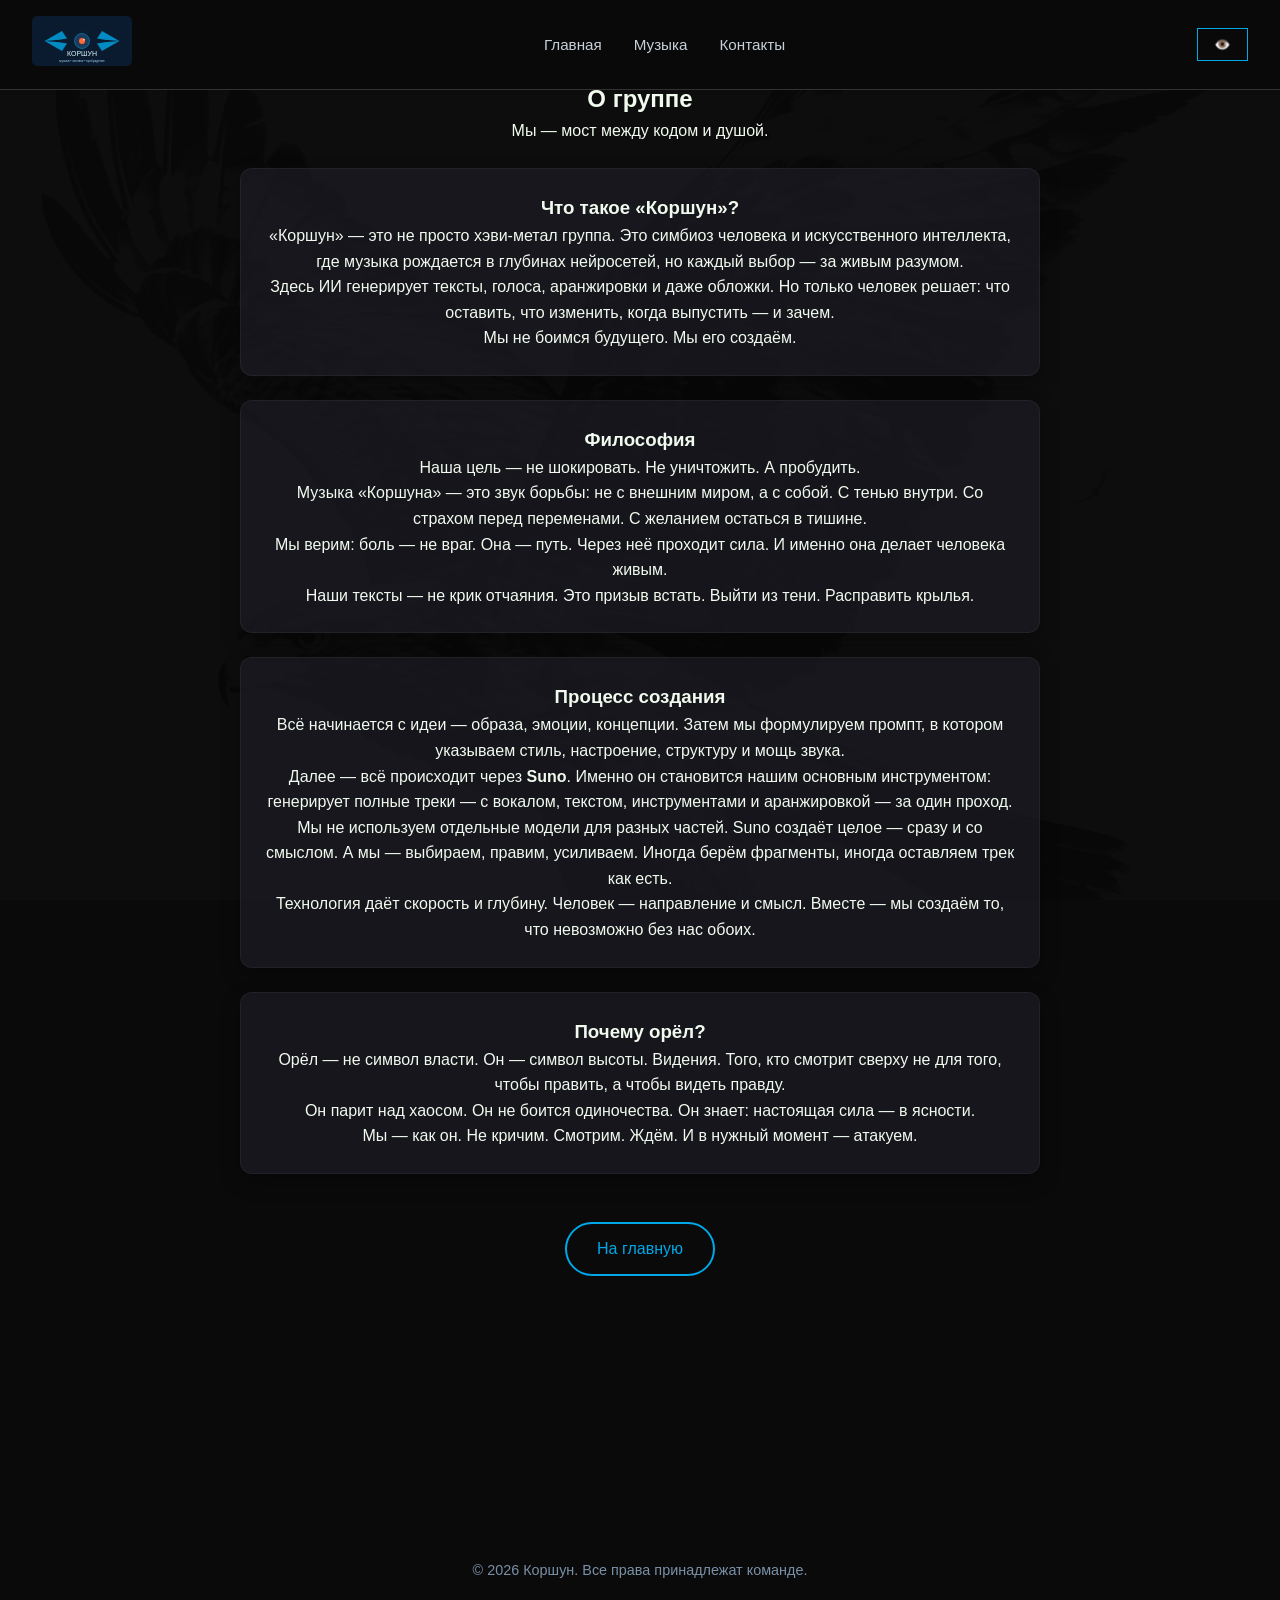
<file: about.html>
<!DOCTYPE html>
<html lang="ru">
<head>
  <meta charset="UTF-8" />
  <title>О группе — Коршун</title>
  <link rel="stylesheet" href="css/style.css">
  <meta name="viewport" content="width=device-width, initial-scale=1.0">
  <link href="https://unpkg.com/aos@2.3.4/dist/aos.css" rel="stylesheet">
</head>
<body>

  <nav>
    <a href="index.html" class="logo-link"><img src="logo.svg" alt="Коршун"></a>
    <ul>
      <li><a href="index.html">Главная</a></li>
      <li><a href="music.html">Музыка</a></li>
      <li><a href="contact.html">Контакты</a></li>
    </ul>
    <button id="theme-toggle" style="background:none;border:1px solid #00a8e8;color:#00a8e8;padding:0.5rem 1rem;cursor:pointer;">👁️</button>
  </nav>

  <section class="section center" data-aos="fade-up">
    <div class="container">
      <h1>О группе</h1>
      <p data-aos="fade-up" data-aos-delay="200">Мы — мост между кодом и душой.</p>

      <div class="card" data-aos="fade-left" data-aos-delay="400">
        <h3>Что такое «Коршун»?</h3>
        <p>«Коршун» — это не просто хэви-метал группа. Это симбиоз человека и искусственного интеллекта, где музыка рождается в глубинах нейросетей, но каждый выбор — за живым разумом.</p>
        <p>Здесь ИИ генерирует тексты, голоса, аранжировки и даже обложки. Но только человек решает: что оставить, что изменить, когда выпустить — и зачем.</p>
        <p>Мы не боимся будущего. Мы его создаём.</p>
      </div>

      <div class="card" data-aos="fade-right" data-aos-delay="600">
        <h3>Философия</h3>
        <p>Наша цель — не шокировать. Не уничтожить. А пробудить.</p>
        <p>Музыка «Коршуна» — это звук борьбы: не с внешним миром, а с собой. С тенью внутри. Со страхом перед переменами. С желанием остаться в тишине.</p>
        <p>Мы верим: боль — не враг. Она — путь. Через неё проходит сила. И именно она делает человека живым.</p>
        <p>Наши тексты — не крик отчаяния. Это призыв встать. Выйти из тени. Расправить крылья.</p>
      </div>

      <div class="card" data-aos="fade-left" data-aos-delay="800">
        <h3>Процесс создания</h3>
        <p>Всё начинается с идеи — образа, эмоции, концепции. Затем мы формулируем промпт, в котором указываем стиль, настроение, структуру и мощь звука.</p>
        <p>Далее — всё происходит через <strong>Suno</strong>. Именно он становится нашим основным инструментом: генерирует полные треки — с вокалом, текстом, инструментами и аранжировкой — за один проход.</p>
        <p>Мы не используем отдельные модели для разных частей. Suno создаёт целое — сразу и со смыслом. А мы — выбираем, правим, усиливаем. Иногда берём фрагменты, иногда оставляем трек как есть.</p>
        <p>Технология даёт скорость и глубину. Человек — направление и смысл. Вместе — мы создаём то, что невозможно без нас обоих.</p>
      </div>

      <div class="card" data-aos="fade-right" data-aos-delay="1000">
        <h3>Почему орёл?</h3>
        <p>Орёл — не символ власти. Он — символ высоты. Видения. Того, кто смотрит сверху не для того, чтобы править, а чтобы видеть правду.</p>
        <p>Он парит над хаосом. Он не боится одиночества. Он знает: настоящая сила — в ясности.</p>
        <p>Мы — как он. Не кричим. Смотрим. Ждём. И в нужный момент — атакуем.</p>
      </div>

      <a href="index.html" class="btn btn-secondary" data-aos="fade-up" data-aos-delay="1200">На главную</a>
    </div>
  </section>

  <svg class="waves" xmlns="http://www.w3.org/2000/svg" viewBox="0 0 1440 320" preserveAspectRatio="none">
    <path fill="#0a0a0a" d="M0,192L48,197.3C96,203,192,213,288,208C384,203,480,181,576,181.3C672,181,768,203,864,208C960,213,1056,203,1152,186.7C1248,171,1344,149,1392,138.7L1440,128L1440,320L1392,320C1344,320,1248,320,1152,320C1056,320,960,320,864,320C768,320,672,320,576,320C480,320,384,320,288,320C192,320,96,320,48,320L0,320Z"></path>
  </svg>

  <footer data-aos="fade-up">
    <p>&copy; 2026 Коршун. Все права принадлежат команде.</p>
  </footer>

  <script src="https://unpkg.com/aos@2.3.4/dist/aos.js"></script>
  <script>
    AOS.init({ duration: 800, easing: 'ease-in-out', once: true });

    // Переключение темы
    const themeToggle = document.getElementById('theme-toggle');
    let isDark = true;
    themeToggle.addEventListener('click', () => {
      isDark = !isDark;
      document.body.style.background = isDark ? '#0a0a0a' : '#f0f0f0';
      document.body.style.color = isDark ? '#f1faee' : '#111';
      document.querySelector('.waves path').setAttribute('fill', isDark ? '#0a0a0a' : '#f0f0f0');
      themeToggle.textContent = isDark ? '👁️' : '🌙';
    });
  </script>
</body>
</html>
</file>
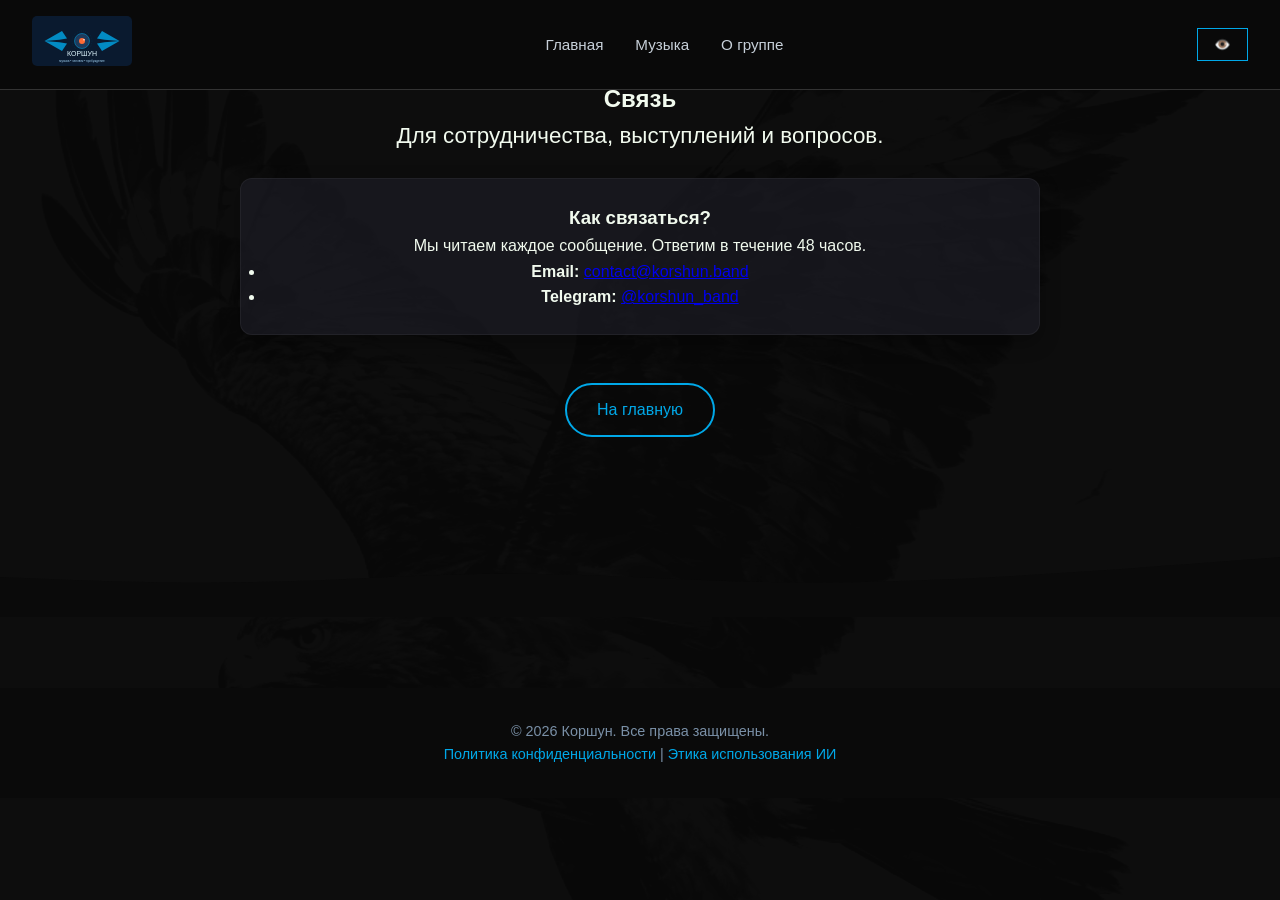
<file: contact.html>
<!DOCTYPE html>
<html lang="ru">
<head>
  <meta charset="UTF-8" />
  <title>Контакты — Коршун</title>
  <link rel="stylesheet" href="css/style.css">
  <meta name="viewport" content="width=device-width, initial-scale=1.0">
</head>
<body>

  <!-- Навигация -->
  <nav>
    <a href="index.html" class="logo-link"><img src="logo.svg" alt="Коршун"></a>
    <ul>
      <li><a href="index.html">Главная</a></li>
      <li><a href="music.html">Музыка</a></li>
      <li><a href="about.html">О группе</a></li>
    </ul>
    <button id="theme-toggle" style="background:none;border:1px solid #00a8e8;color:#00a8e8;padding:0.5rem 1rem;cursor:pointer;">👁️</button>
  </nav>

  <!-- Основной контент -->
  <section class="section center">
    <div class="container">
      <h1>Связь</h1>
      <p class="glow-text" style="font-size: 1.4rem;">Для сотрудничества, выступлений и вопросов.</p>

      <div class="card">
        <h3>Как связаться?</h3>
        <p>Мы читаем каждое сообщение. Ответим в течение 48 часов.</p>
        <ul>
          <li><strong>Email:</strong> <a href="mailto:contact@korshun.band" class="contact-link">contact@korshun.band</a></li>
          <li><strong>Telegram:</strong> <a href="https://t.me/korshun_band" class="contact-link" target="_blank">@korshun_band</a></li>
        </ul>
      </div>

      <a href="index.html" class="btn btn-secondary">На главную</a>
    </div>
  </section>

  <!-- Волны -->
  <svg class="waves" xmlns="http://www.w3.org/2000/svg" viewBox="0 0 1440 320" preserveAspectRatio="none">
    <path fill="#0a0a0a" d="M0,192L48,197.3C96,203,192,213,288,208C384,203,480,181,576,181.3C672,181,768,203,864,208C960,213,1056,203,1152,186.7C1248,171,1344,149,1392,138.7L1440,128L1440,320L1392,320C1344,320,1248,320,1152,320C1056,320,960,320,864,320C768,320,672,320,576,320C480,320,384,320,288,320C192,320,96,320,48,320L0,320Z"></path>
  </svg>

  <!-- Подвал -->
  <footer>
    <p>&copy; 2026 Коршун. Все права защищены.</p>
    <p><a href="privacy.html">Политика конфиденциальности</a> | <a href="ethics.html">Этика использования ИИ</a></p>
  </footer>

  <!-- Скрипт темы -->
  <script>
    document.documentElement.style.setProperty('--accent', '#00a8e8');
    const themeToggle = document.getElementById('theme-toggle');
    let isDark = true;

    themeToggle.addEventListener('click', () => {
      if (isDark) {
        document.body.style.background = '#f0f0f0';
        document.body.style.color = '#111';
        document.querySelector('.waves path').setAttribute('fill', '#f0f0f0');
        themeToggle.textContent = '🌙';
      } else {
        document.body.style.background = '#0a0a0a';
        document.body.style.color = '#f1faee';
        document.querySelector('.waves path').setAttribute('fill', '#0a0a0a');
        themeToggle.textContent = '👁️';
      }
      isDark = !isDark;
    });
  </script>
  <script src="js/main.js"></script>
</body>
</html>
</file>
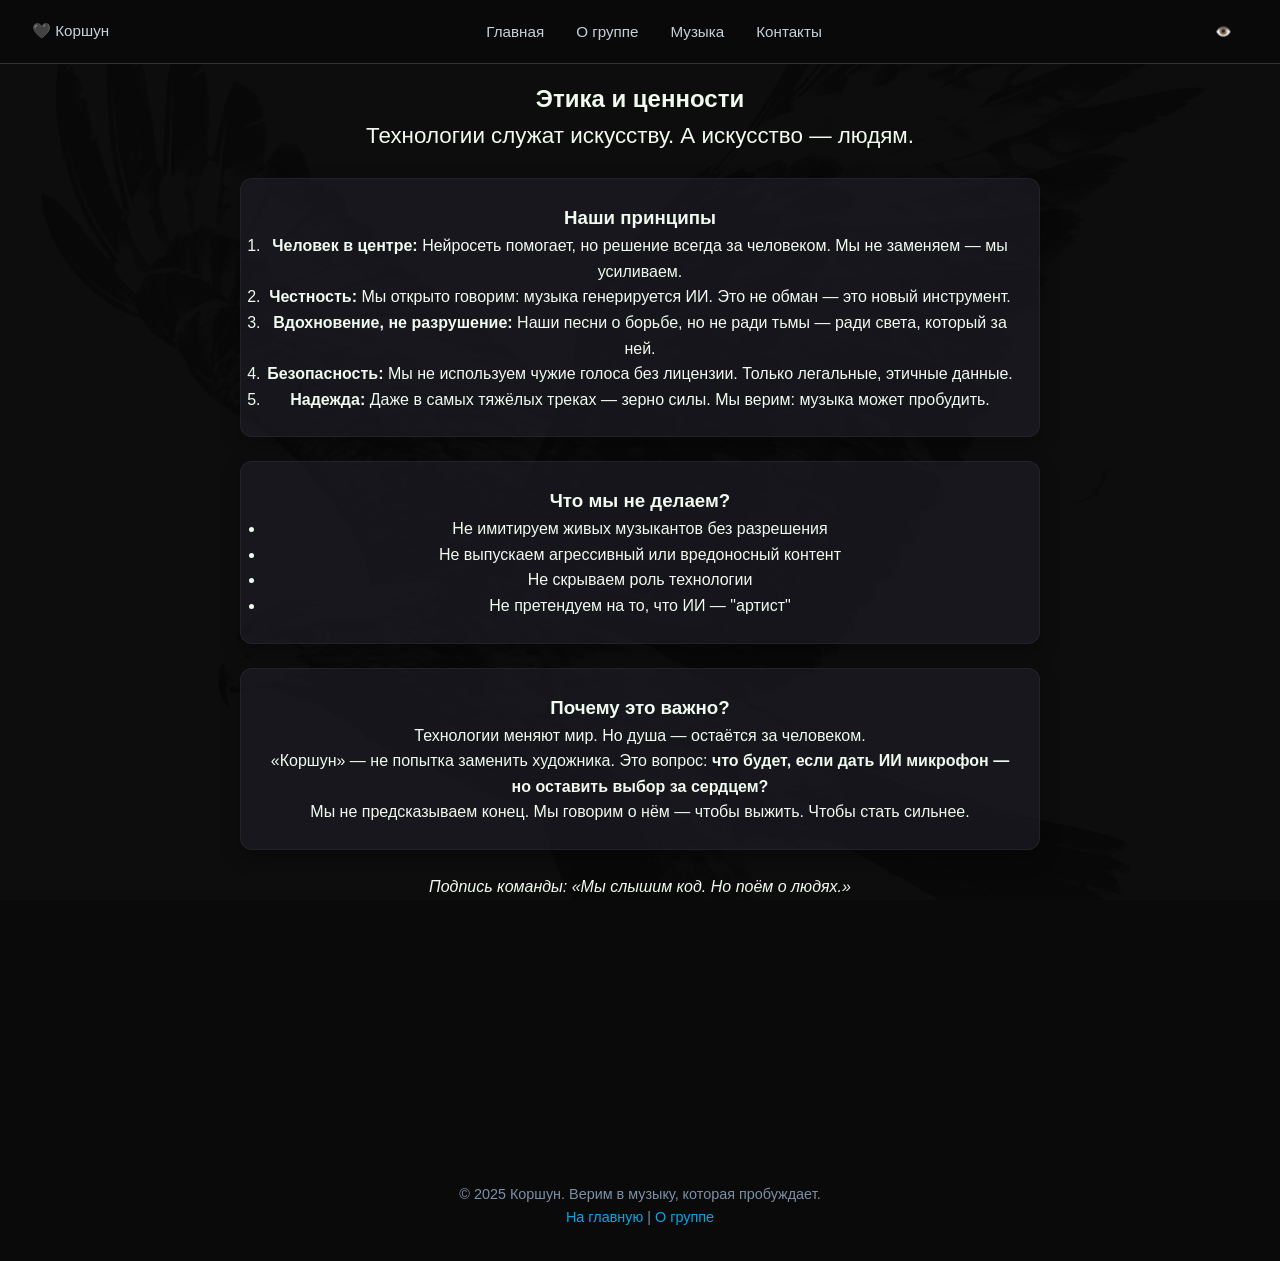
<file: ethics.html>
<!DOCTYPE html>
<html lang="ru">
<head>
    <meta charset="UTF-8" />
    <title>Этика — Коршун</title>
    <link rel="stylesheet" href="css/style.css">
</head>
<body>

    <nav>
        <a href="index.html" class="logo">🖤 Коршун</a>
        <ul>
            <li><a href="index.html">Главная</a></li>
            <li><a href="about.html">О группе</a></li>
            <li><a href="music.html">Музыка</a></li>
            <li><a href="contact.html">Контакты</a></li>
        </ul>
        <button onclick="toggleNight()" style="background:none;border:1px solid var(--accent);color:var(--accent);padding:0.5rem 1rem;cursor:pointer;">👁️</button>
    </nav>

    <section class="section">
        <div class="container">
            <h1>Этика и ценности</h1>
            <p class="glow-text" style="font-size: 1.4rem;">Технологии служат искусству. А искусство — людям.</p>

            <div class="card">
                <h3>Наши принципы</h3>
                <ol>
                    <li><strong>Человек в центре:</strong> Нейросеть помогает, но решение всегда за человеком. Мы не заменяем — мы усиливаем.</li>
                    <li><strong>Честность:</strong> Мы открыто говорим: музыка генерируется ИИ. Это не обман — это новый инструмент.</li>
                    <li><strong>Вдохновение, не разрушение:</strong> Наши песни о борьбе, но не ради тьмы — ради света, который за ней.</li>
                    <li><strong>Безопасность:</strong> Мы не используем чужие голоса без лицензии. Только легальные, этичные данные.</li>
                    <li><strong>Надежда:</strong> Даже в самых тяжёлых треках — зерно силы. Мы верим: музыка может пробудить.</li>
                </ol>
            </div>

            <div class="card">
                <h3>Что мы не делаем?</h3>
                <ul>
                    <li>Не имитируем живых музыкантов без разрешения</li>
                    <li>Не выпускаем агрессивный или вредоносный контент</li>
                    <li>Не скрываем роль технологии</li>
                    <li>Не претендуем на то, что ИИ — "артист"</li>
                </ul>
            </div>

            <div class="card">
                <h3>Почему это важно?</h3>
                <p>Технологии меняют мир. Но душа — остаётся за человеком.</p>
                <p>«Коршун» — не попытка заменить художника. Это вопрос: <strong>что будет, если дать ИИ микрофон — но оставить выбор за сердцем?</strong></p>
                <p>Мы не предсказываем конец. Мы говорим о нём — чтобы выжить. Чтобы стать сильнее.</p>
            </div>

            <p><em>Подпись команды: «Мы слышим код. Но поём о людях.»</em></p>
        </div>
    </section>

    <!-- Волны -->
    <svg class="waves" xmlns="http://www.w3.org/2000/svg" viewBox="0 0 1440 320" preserveAspectRatio="none">
        <path fill="var(--bg-primary)" d="M0,192L48,197.3C96,203,192,213,288,208C384,203,480,181,576,181.3C672,181,768,203,864,208C960,213,1056,203,1152,186.7C1248,171,1344,149,1392,138.7L1440,128L1440,320L1392,320C1344,320,1248,320,1152,320C1056,320,960,320,864,320C768,320,672,320,576,320C480,320,384,320,288,320C192,320,96,320,48,320L0,320Z"></path>
    </svg>

    <footer>
        <p>&copy; 2025 Коршун. Верим в музыку, которая пробуждает.</p>
        <p><a href="index.html">На главную</a> | <a href="about.html">О группе</a></p>
    </footer>

    <script src="js/main.js"></script>
</body>
</html>
</file>
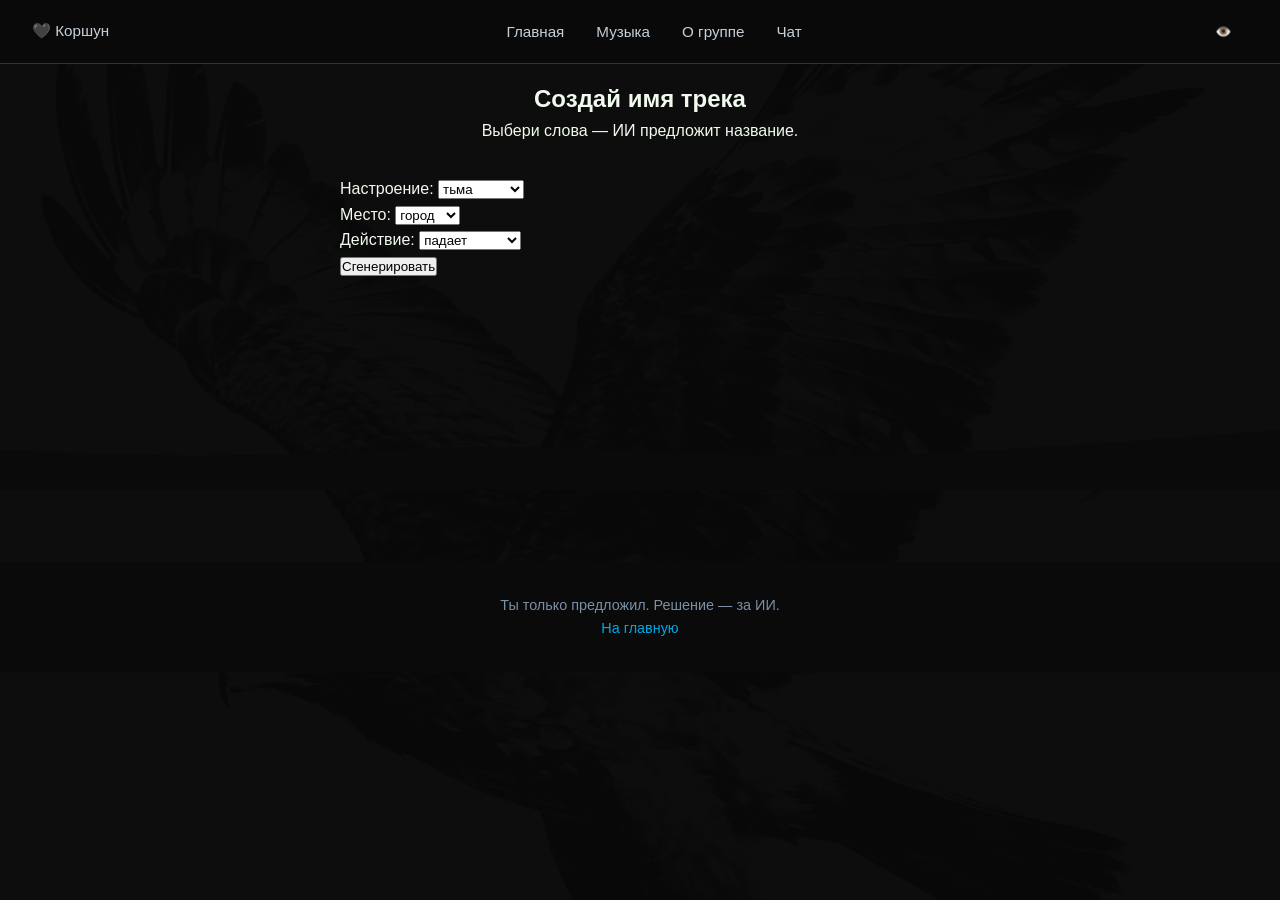
<file: generate-title.html>
<!DOCTYPE html>
<html lang="ru">
<head>
    <meta charset="UTF-8" />
    <title>Генератор треков — Коршун</title>
    <link rel="stylesheet" href="css/style.css">
</head>
<body>

    <nav>
        <a href="index.html" class="logo">🖤 Коршун</a>
        <ul>
            <li><a href="index.html">Главная</a></li>
            <li><a href="music.html">Музыка</a></li>
            <li><a href="about.html">О группе</a></li>
            <li><a href="ai-chat.html">Чат</a></li>
        </ul>
        <button onclick="toggleNight()" style="background:none;border:1px solid var(--accent);color:var(--accent);padding:0.5rem 1rem;cursor:pointer;">👁️</button>
    </nav>

    <section class="section">
        <div class="container">
            <h1>Создай имя трека</h1>
            <p>Выбери слова — ИИ предложит название.</p>

            <div style="max-width: 600px; margin: 2rem auto; text-align: left;">
                <p>
                    <label>Настроение:</label>
                    <select id="mood">
                        <option>тьма</option>
                        <option>гнев</option>
                        <option>проклятие</option>
                        <option>судьба</option>
                        <option>боль</option>
                        <option>власть</option>
                    </select>
                </p>
                <p>
                    <label>Место:</label>
                    <select id="place">
                        <option>город</option>
                        <option>бездна</option>
                        <option>скала</option>
                        <option>храм</option>
                        <option>лес</option>
                        <option>небо</option>
                    </select>
                </p>
                <p>
                    <label>Действие:</label>
                    <select id="action">
                        <option>падает</option>
                        <option>горит</option>
                        <option>зовёт</option>
                        <option>разрушается</option>
                        <option>восстаёт</option>
                        <option>молчит</option>
                    </select>
                </p>
                <button class="btn btn-primary" onclick="generate()">Сгенерировать</button>
            </div>

            <h3 id="result" style="margin-top: 2rem; opacity: 0.8;"></h3>
        </div>
    </section>

    <!-- Волны -->
    <svg class="waves" xmlns="http://www.w3.org/2000/svg" viewBox="0 0 1440 320" preserveAspectRatio="none">
        <path fill="var(--bg-primary)" d="M0,192L48,197.3C96,203,192,213,288,208C384,203,480,181,576,181.3C672,181,768,203,864,208C960,213,1056,203,1152,186.7C1248,171,1344,149,1392,138.7L1440,128L1440,320L1392,320C1344,320,1248,320,1152,320C1056,320,960,320,864,320C768,320,672,320,576,320C480,320,384,320,288,320C192,320,96,320,48,320L0,320Z"></path>
    </svg>

    <footer>
        <p>Ты только предложил. Решение — за ИИ.</p>
        <p><a href="index.html">На главную</a></p>
    </footer>

    <script src="js/main.js"></script>
    <script>
        function generate() {
            const mood = document.getElementById('mood').value;
            const place = document.getElementById('place').value;
            const action = document.getElementById('action').value;
            const titles = [
                `«${mood.charAt(0).toUpperCase() + mood.slice(1)} ${place}»`,
                `«${place.charAt(0).toUpperCase() + place.slice(1)} ${action}»`,
                `«${mood.charAt(0).toUpperCase() + mood.slice(1)} из ${place}»`,
                `«Где ${place} ${action}, там и ${mood}»`,
                `«${place.charAt(0).toUpperCase() + place.slice(1)} не ${action} — она ${mood}»`,
                `«Проклятие ${place}»`,
                `«Восстание ${mood}»`
            ];
            document.getElementById('result').textContent =
                "Предложено ядру: " + titles[Math.floor(Math.random() * titles.length)];
        }
    </script>
</body>
</html>
</file>
<file: css/style.css>
/* Обнуление */
* {
  margin: 0;
  padding: 0;
  box-sizing: border-box;
}

/* Базовые стили */
html {
  scroll-behavior: smooth;
}

body {
  background: #0a0a0a;
  color: #f1faee;
  font-family: 'Arial', sans-serif;
  line-height: 1.6;
  min-height: 100vh;
  margin: 0;
  padding: 0;
  position: relative;
}

/* Универсальный контейнер */
.container {
  max-width: 1200px;
  margin: 0 auto;
  padding: 0 20px;
  text-align: center;
}

/* === ЗАГОЛОВОК "КОРШУН" === */
.letter-container {
  display: flex;
  justify-content: center;
  gap: 6px;
  font-family: 'Stalinist One', cursive;
  font-size: 5.5rem;
  text-transform: uppercase;
  color: transparent;
  letter-spacing: 1px;
  margin: 2rem 0;
}

.letter {
  display: inline-block;
  width: 80px;
  height: 120px;
  line-height: 120px;
  text-align: center;
  color: #f1faee;
  opacity: 0;
  transform: translateY(50px) rotateX(-90deg);
  text-shadow:
    4px 4px 0px #000,
    8px 8px 0px rgba(0, 0, 0, 0.7);
}

@media (max-width: 768px) {
  .letter-container {
    gap: 4px;
    font-size: 3rem;
  }
  .letter {
    width: 56px;
    height: 80px;
    line-height: 80px;
    font-size: 2.8rem;
  }
}

/* === СЕКЦИИ === */
.section {
  padding: 5rem 0;
  text-align: left;
}

.section.center {
  text-align: center;
}

.card {
  background: rgba(30, 30, 40, 0.6);
  border-radius: 12px;
  padding: 1.5rem;
  margin: 1.5rem auto;
  max-width: 800px;
  box-shadow: 0 8px 20px rgba(0, 0, 0, 0.3);
  border: 1px solid rgba(255, 255, 255, 0.05);
}

.card:hover {
  transform: translateY(-3px);
  box-shadow: 0 12px 25px rgba(0, 0, 0, 0.4);
  transition: all 0.3s ease;
}

/* === КНОПКИ === */
.btn-secondary {
  display: inline-block;
  margin-top: 1.5rem;
  padding: 12px 30px;
  font-size: 1rem;
  color: #00a8e8;
  border: 2px solid #00a8e8;
  background: transparent;
  border-radius: 50px;
  text-decoration: none;
  transition: all 0.3s ease;
}

.btn-secondary:hover {
  background: rgba(0, 168, 232, 0.1);
  transform: translateY(-2px);
}

/* === НАВИГАЦИЯ === */
nav {
  position: fixed;
  top: 0;
  width: 100%;
  padding: 1rem 2rem;
  display: flex;
  justify-content: space-between;
  align-items: center;
  background: rgba(10, 10, 10, 0.95);
  backdrop-filter: blur(5px);
  z-index: 1000;
  border-bottom: 1px solid #333;
}

nav ul {
  display: flex;
  list-style: none;
  gap: 2rem;
}

nav a {
  color: #c7d0d9;
  text-decoration: none;
  font-size: 0.95rem;
  transition: color 0.3s ease;
}

nav a:hover {
  color: #00a8e8;
}

.logo-link img {
  height: 50px;
}

/* === ФУТЕР === */
footer {
  text-align: center;
  padding: 2rem;
  color: #7a90a7;
  font-size: 0.9rem;
  background: #0a0a0a;
  margin-top: 4rem;
}

footer a {
  color: #00a8e8;
  text-decoration: none;
}

footer a:hover {
  text-decoration: underline;
}

/* === ВОЛНЫ === */
.waves {
  position: relative;
  bottom: 0;
  width: 100%;
  height: 100px;
  fill: #0a0a0a;
}

/* === ГЛАВНАЯ: ЦЕНТРИРОВАНИЕ === */
.hero-fullscreen {
  display: flex;
  flex-direction: column;
  justify-content: center;
  align-items: center;
  min-height: 100vh;
  text-align: center;
}

/* Только на главной — отключить скролл */
body.home {
  overflow: hidden;
}

/* === ФОН: ОРЁЛ — ЕДИНСТВЕННЫЙ, БЕЗ ПОВТОРА === */
body::before {
  content: "";
  position: fixed;
  top: 0;
  left: 0;
  width: 100%;
  height: 100%;
  background-image: url('../img/eagle-bg-photo.jpg');
  background-repeat: no-repeat;
  background-size: cover;
  background-position: center 40%;
  opacity: 0.25;
  z-index: -2;
  pointer-events: none;
  mix-blend-mode: overlay;
  filter: brightness(1.5) contrast(1.8) saturate(0) hue-rotate(15deg);
}

/* В светлой теме — чуть мягче */
body.light::before {
  opacity: 0.12;
  filter: brightness(1.2) contrast(1.5) saturate(0) hue-rotate(15deg);
}

/* === ЭКВАЛАЙЗЕР === */
.equalizer {
  display: flex;
  justify-content: center;
  align-items: flex-end;
  gap: 6px;
  height: 60px;
  margin: 2rem auto;
  width: 100%;
  max-width: 300px;
}

.bar {
  width: 8px;
  background: #ff4e00;
  border-radius: 4px 4px 0 0;
  opacity: 0.8;
  transform-origin: bottom;
  animation: equalize 1.2s ease-in-out infinite alternate;
}

/* Разные задержки для эффекта живого звука */
.bar:nth-child(1) { animation-delay: 0s; }
.bar:nth-child(2) { animation-delay: 0.1s; }
.bar:nth-child(3) { animation-delay: 0.2s; }
.bar:nth-child(4) { animation-delay: 0.3s; }
.bar:nth-child(5) { animation-delay: 0.4s; }
.bar:nth-child(6) { animation-delay: 0.5s; }
.bar:nth-child(7) { animation-delay: 0.6s; }
.bar:nth-child(8) { animation-delay: 0.7s; }
.bar:nth-child(9) { animation-delay: 0.8s; }
.bar:nth-child(10) { animation-delay: 0.9s; }

@keyframes equalize {
  0% {
    height: 10px;
  }
  50% {
    height: 35px;
  }
  100% {
    height: 20px;
  }
}

/* === ЭФФЕКТ ПРОБУЖДЕНИЯ === */
#intro-overlay {
  position: fixed;
  top: 0;
  left: 0;
  width: 100%;
  height: 100%;
  background: #000;
  display: flex;
  justify-content: center;
  align-items: center;
  z-index: 9999;
  transition: opacity 1.5s ease-out;
  font-family: 'Stalinist One', cursive;
  color: #ff4e00;
  font-size: 3rem;
  text-align: center;
  letter-spacing: 2px;
}

#intro-overlay.fade-out {
  opacity: 0;
  pointer-events: none;
}

#intro-text {
  opacity: 0;
  transform: scale(0.8);
  transition: all 1.2s ease;
}

#intro-overlay.active #intro-text {
  opacity: 1;
  transform: scale(1);
}
</file>
